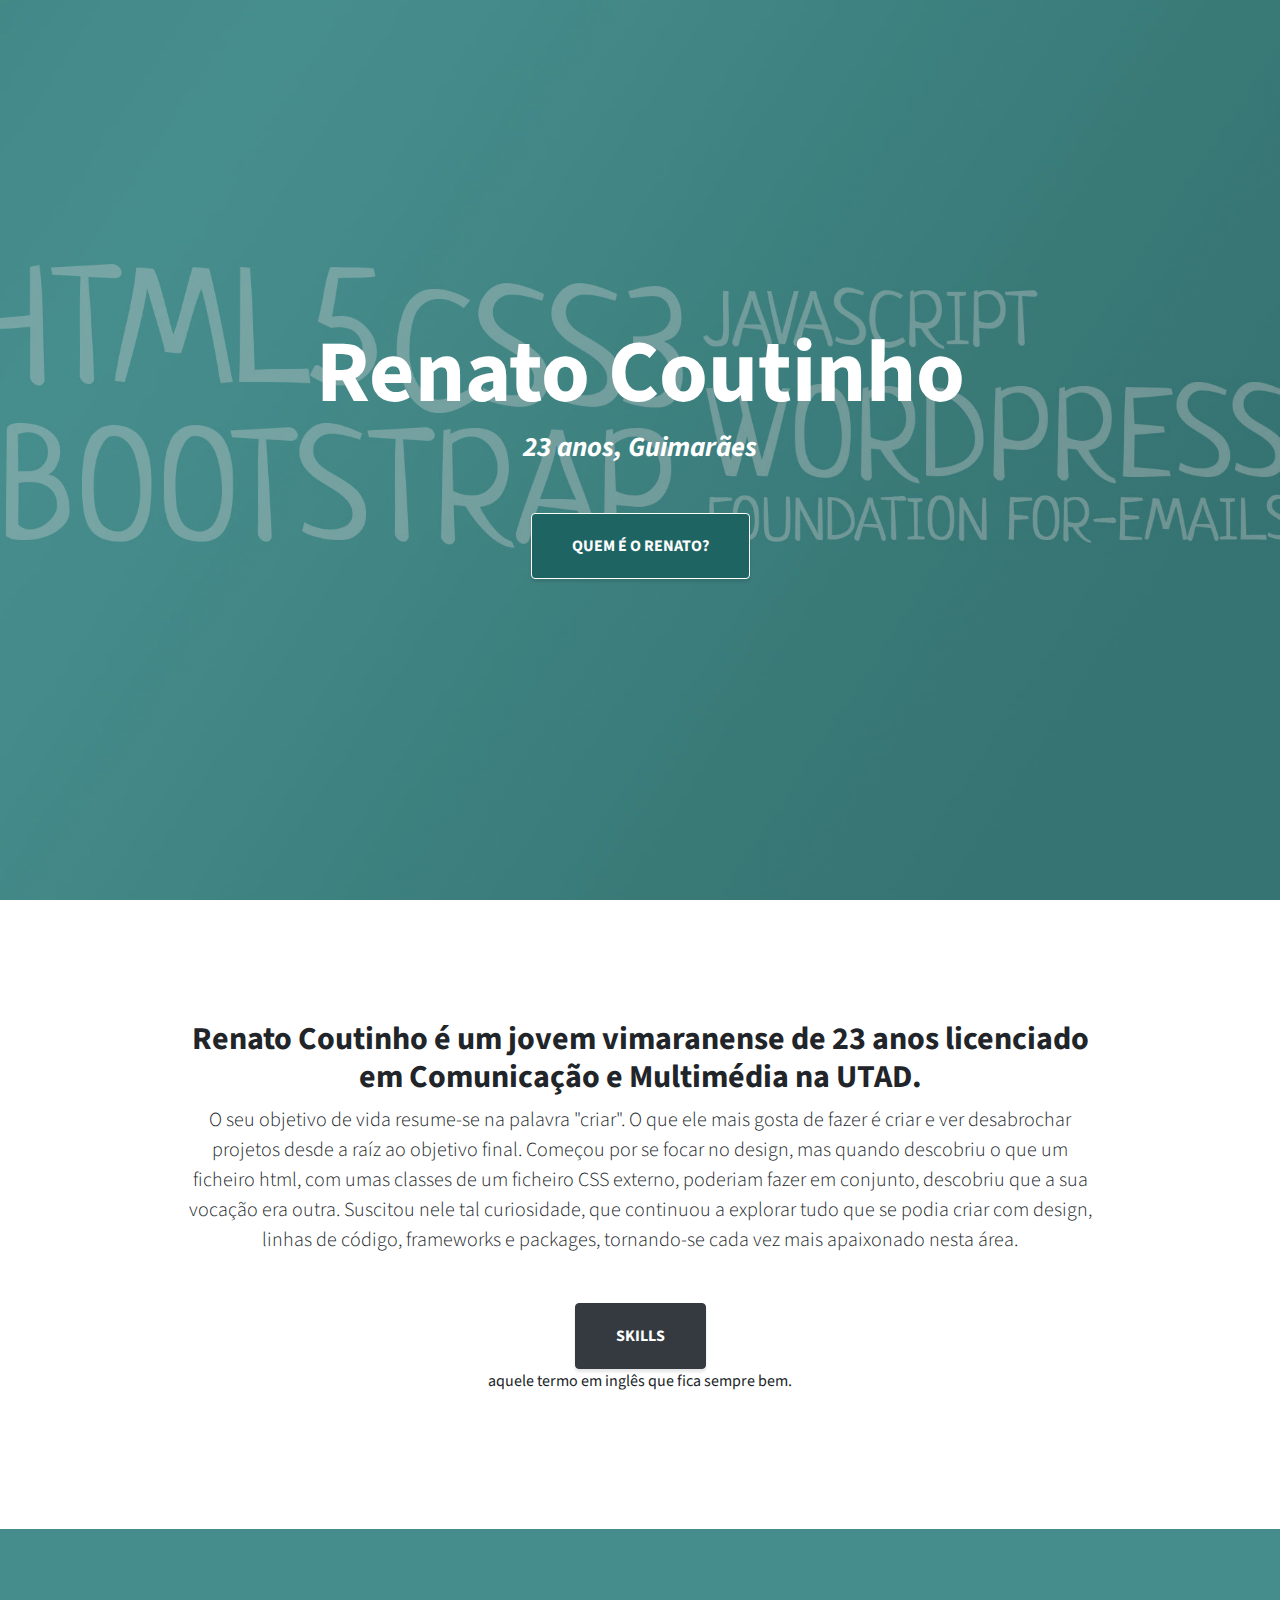
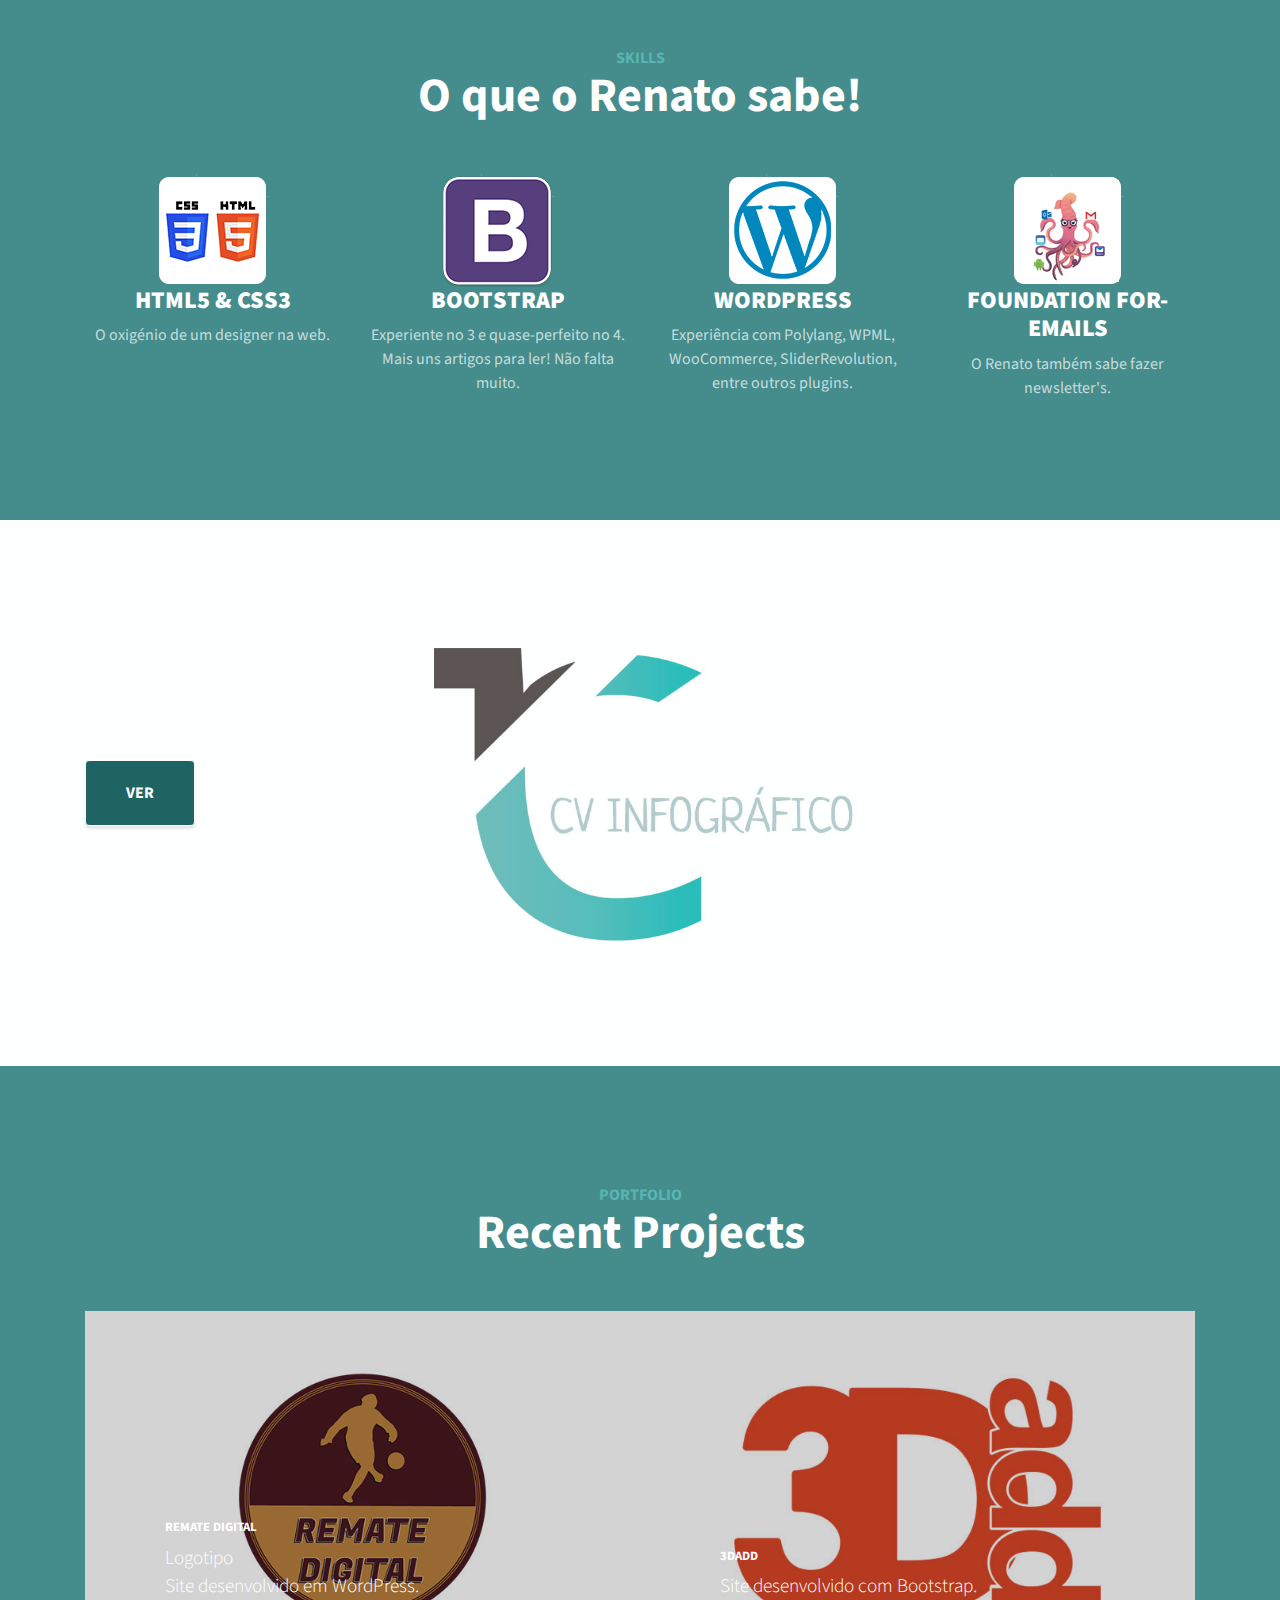
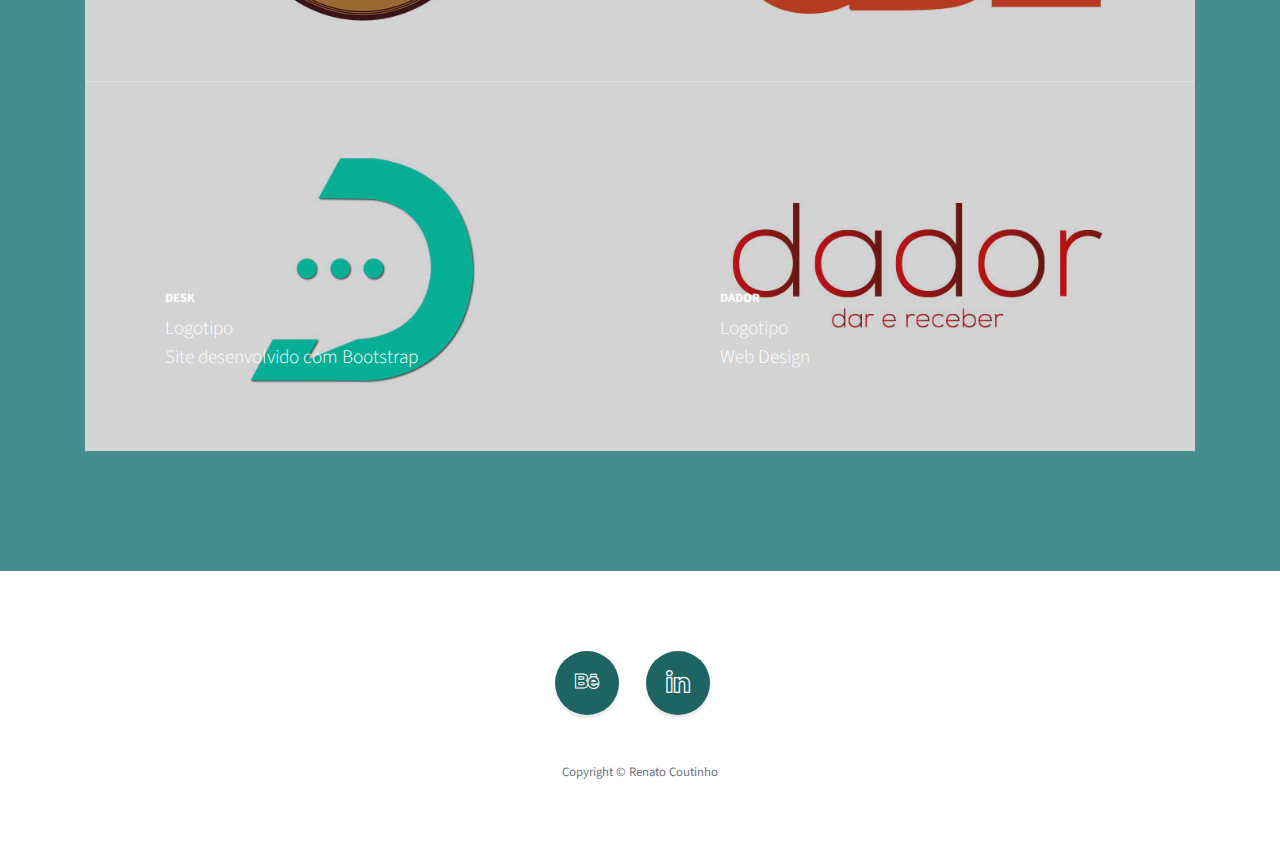
<file: index.html>
<!DOCTYPE html>
<html lang="en">

  <head>

    <meta charset="utf-8">
    <meta name="viewport" content="width=device-width, initial-scale=1, shrink-to-fit=no">
    <meta name="description" content="">
    <meta name="author" content="">

    <link rel="icon" href="img/favicon.png" />

    <title>Renato Coutinho</title>

    <!-- Bootstrap Core CSS -->
    <link href="vendor/bootstrap/css/bootstrap.min.css" rel="stylesheet">

    <!-- Custom Fonts -->
    <link href="vendor/font-awesome/css/font-awesome.min.css" rel="stylesheet" type="text/css">
    <link href="https://fonts.googleapis.com/css?family=Source+Sans+Pro:300,400,700,300italic,400italic,700italic" rel="stylesheet" type="text/css">
    <link href="vendor/simple-line-icons/css/simple-line-icons.css" rel="stylesheet">

    <!-- Custom CSS -->
    <link href="css/stylish-portfolio.css" rel="stylesheet">
    

  </head>

  <body id="page-top">
    <!-- Navigation -->
    

    <!-- Header -->
    <header class="masthead d-flex">
      <div class="container text-center my-auto">
        <h1 class="mb-1">Renato Coutinho</h1>
        <h3 class="mb-5">
          <em>23 anos, Guimarães</em>
        </h3>
        <a class="btn btn-primary btn-xl js-scroll-trigger" href="#about">QUEM É O RENATO?</a>
      </div>
      <div class="overlay"></div>
    </header>

    <!-- About -->
    <section class="content-section about" id="about">
      <div class="container text-center">
        <div class="row">
          <div class="col-lg-10 mx-auto">
            <h2>Renato Coutinho é um jovem vimaranense de 23 anos licenciado em Comunicação e Multimédia na UTAD.</h2>
            <p class="lead mb-5">O seu objetivo de vida resume-se na palavra "criar". O que ele mais gosta de fazer é criar e ver 
              desabrochar projetos desde a raíz ao objetivo final. Começou por se focar no design, mas quando descobriu 
              o que um ficheiro html, com umas classes de um ficheiro CSS externo, poderiam fazer em conjunto, descobriu
              que a sua vocação era outra. Suscitou nele tal curiosidade, que continuou a explorar tudo que se podia criar 
              com design, linhas de código, frameworks e packages, tornando-se cada vez mais apaixonado nesta área.
            </p>
            <a class="btn btn-dark btn-xl js-scroll-trigger" href="#services">SKILLS</a><p>aquele termo em inglês que fica sempre bem.</p>
          </div>
        </div>
      </div>
    </section>

    <!-- Services -->
    <section class="content-section bg-skills text-white text-center" id="services">
      <div class="container">
        <div class="content-section-heading">
          <h3 style="color: #58b5b3" class=" mb-0">SKILLS</h3>
          <h2 class="mb-5">O que o Renato sabe!</h2>
        </div>
        <div class="row">
          <div class="col-lg-3 col-md-6 mb-5 mb-lg-0">
            <span class="mx-auto mb-3">
              <img src="img/htmlcss.png" alt="">
            </span>
            <h4>
              <strong>HTML5 & CSS3</strong>
            </h4>
            <p class="text-faded mb-0">O oxigénio de um designer na web.</p>
          </div>
          <div class="col-lg-3 col-md-6 mb-5 mb-lg-0">
            <span class="mx-auto mb-3">
              <img src="img/bootstrap.png" alt="">
            </span>
            <h4>
              <strong>BOOTSTRAP</strong>
            </h4>
            <p class="text-faded mb-0">Experiente no 3 e quase-perfeito no 4. Mais uns artigos para ler! Não falta muito.</p>
          </div>
          <div class="col-lg-3 col-md-6 mb-5 mb-md-0">
            <span class="mx-auto mb-3">
              <img src="img/wordpress.png" alt="">
            </span>
            <h4>
              <strong>WORDPRESS</strong>
            </h4>
            <p class="text-faded mb-0">Experiência com Polylang, WPML, WooCommerce, SliderRevolution, entre outros plugins.</p>
          </div>
          <div class="col-lg-3 col-md-6">
            <span class="mx-auto mb-3">
              <img src="img/foundation.png" alt="">
            </span>
            <h4>
              <strong>FOUNDATION FOR-EMAILS</strong>
            </h4>
            <p class="text-faded mb-0">O Renato também sabe fazer newsletter's.</p>
          </div>
        </div>
      </div>
    </section>

    <!-- Callout -->
    <section class="callout">
      <div class="container text-left">
        <a class="btn btn-primary btn-xl" href="home.html">VER</a>
      </div>
    </section>

    <!-- Portfolio -->
    <section class="content-section bg-portfolio" id="portfolio">
      <div class="container">
        <div class="content-section-heading text-center">
          <h3 style="color: #58b5b3" class="mb-0">Portfolio</h3>
          <h2 style="color: white" class="mb-5">Recent Projects</h2>
        </div>
        <div class="row no-gutters">
          <div class="col-lg-6">
            <a class="portfolio-item" href="http://rematedigital.pt">
              <span class="caption">
                <span class="caption-content">
                  <h2>Remate Digital</h2>
                  <p class="mb-0">Logotipo<br>Site desenvolvido em WordPress.</p>
                </span>
              </span>
              <img class="img-fluid" src="img/portfolio-1.jpg" alt="">
            </a>
          </div>
          <div class="col-lg-6">
            <a class="portfolio-item" href="http://3dadd.pt">
              <span class="caption">
                <span class="caption-content">
                  <h2>3Dadd</h2>
                  <p class="mb-0">Site desenvolvido com Bootstrap.</p>
                </span>
              </span>
              <img class="img-fluid" src="img/portfolio-2.jpg" alt="">
            </a>
          </div>
          <div class="col-lg-6">
            <a class="portfolio-item" href="https://www.behance.net/gallery/60011295/DESK">
              <span class="caption">
                <span class="caption-content">
                  <h2>DESK</h2>
                  <p class="mb-0">Logotipo<br>Site desenvolvido com Bootstrap</p>
                </span>
              </span>
              <img class="img-fluid" src="img/portfolio-3.jpg" alt="">
            </a>
          </div>
          <div class="col-lg-6">
            <a class="portfolio-item" href="https://www.behance.net/gallery/59855575/dador">
              <span class="caption">
                <span class="caption-content">
                  <h2>dador</h2>
                  <p class="mb-0">Logotipo<br>Web Design</p>
                </span>
              </span>
              <img class="img-fluid" src="img/portfolio-4.jpg" alt="">
            </a>
          </div>
        </div>
      </div>
    </section>


    <!-- Footer -->
    <footer class="footer text-center">
      <div class="container">
        <ul class="list-inline mb-5">
          <li class="list-inline-item">
            <a class="social-link rounded-circle text-white mr-3" href="https://www.behance.net/renatocoutinho">
              <i class="icon-social-behance"></i>
            </a>
          </li>
          <li class="list-inline-item">
            <a class="social-link rounded-circle text-white mr-3" href="https://www.linkedin.com/in/r-coutinho/">
              <i class="icon-social-linkedin"></i>
            </a>
          </li>
        </ul>
        <p class="text-muted small mb-0">Copyright &copy; Renato Coutinho</p>
      </div>
    </footer>

    <!-- Scroll to Top Button-->
    <a class="scroll-to-top rounded js-scroll-trigger" href="#page-top">
      <i class="fa fa-angle-up"></i>
    </a>

    <!-- Bootstrap core JavaScript -->
    <script src="vendor/jquery/jquery.min.js"></script>
    <script src="vendor/bootstrap/js/bootstrap.bundle.min.js"></script>

    <!-- Plugin JavaScript -->
    <script src="vendor/jquery-easing/jquery.easing.min.js"></script>

    <!-- Custom scripts for this template -->
    <script src="js/stylish-portfolio.min.js"></script>

  </body>

</html>
</file>
<file: vendor/simple-line-icons/css/simple-line-icons.css>
@font-face {
  font-family: 'simple-line-icons';
  src: url('../fonts/Simple-Line-Icons.eot?v=2.4.0');
  src: url('../fonts/Simple-Line-Icons.eot?v=2.4.0#iefix') format('embedded-opentype'), url('../fonts/Simple-Line-Icons.woff2?v=2.4.0') format('woff2'), url('../fonts/Simple-Line-Icons.ttf?v=2.4.0') format('truetype'), url('../fonts/Simple-Line-Icons.woff?v=2.4.0') format('woff'), url('../fonts/Simple-Line-Icons.svg?v=2.4.0#simple-line-icons') format('svg');
  font-weight: normal;
  font-style: normal;
}
/*
 Use the following CSS code if you want to have a class per icon.
 Instead of a list of all class selectors, you can use the generic [class*="icon-"] selector, but it's slower:
*/
.icon-user,
.icon-people,
.icon-user-female,
.icon-user-follow,
.icon-user-following,
.icon-user-unfollow,
.icon-login,
.icon-logout,
.icon-emotsmile,
.icon-phone,
.icon-call-end,
.icon-call-in,
.icon-call-out,
.icon-map,
.icon-location-pin,
.icon-direction,
.icon-directions,
.icon-compass,
.icon-layers,
.icon-menu,
.icon-list,
.icon-options-vertical,
.icon-options,
.icon-arrow-down,
.icon-arrow-left,
.icon-arrow-right,
.icon-arrow-up,
.icon-arrow-up-circle,
.icon-arrow-left-circle,
.icon-arrow-right-circle,
.icon-arrow-down-circle,
.icon-check,
.icon-clock,
.icon-plus,
.icon-minus,
.icon-close,
.icon-event,
.icon-exclamation,
.icon-organization,
.icon-trophy,
.icon-screen-smartphone,
.icon-screen-desktop,
.icon-plane,
.icon-notebook,
.icon-mustache,
.icon-mouse,
.icon-magnet,
.icon-energy,
.icon-disc,
.icon-cursor,
.icon-cursor-move,
.icon-crop,
.icon-chemistry,
.icon-speedometer,
.icon-shield,
.icon-screen-tablet,
.icon-magic-wand,
.icon-hourglass,
.icon-graduation,
.icon-ghost,
.icon-game-controller,
.icon-fire,
.icon-eyeglass,
.icon-envelope-open,
.icon-envelope-letter,
.icon-bell,
.icon-badge,
.icon-anchor,
.icon-wallet,
.icon-vector,
.icon-speech,
.icon-puzzle,
.icon-printer,
.icon-present,
.icon-playlist,
.icon-pin,
.icon-picture,
.icon-handbag,
.icon-globe-alt,
.icon-globe,
.icon-folder-alt,
.icon-folder,
.icon-film,
.icon-feed,
.icon-drop,
.icon-drawer,
.icon-docs,
.icon-doc,
.icon-diamond,
.icon-cup,
.icon-calculator,
.icon-bubbles,
.icon-briefcase,
.icon-book-open,
.icon-basket-loaded,
.icon-basket,
.icon-bag,
.icon-action-undo,
.icon-action-redo,
.icon-wrench,
.icon-umbrella,
.icon-trash,
.icon-tag,
.icon-support,
.icon-frame,
.icon-size-fullscreen,
.icon-size-actual,
.icon-shuffle,
.icon-share-alt,
.icon-share,
.icon-rocket,
.icon-question,
.icon-pie-chart,
.icon-pencil,
.icon-note,
.icon-loop,
.icon-home,
.icon-grid,
.icon-graph,
.icon-microphone,
.icon-music-tone-alt,
.icon-music-tone,
.icon-earphones-alt,
.icon-earphones,
.icon-equalizer,
.icon-like,
.icon-dislike,
.icon-control-start,
.icon-control-rewind,
.icon-control-play,
.icon-control-pause,
.icon-control-forward,
.icon-control-end,
.icon-volume-1,
.icon-volume-2,
.icon-volume-off,
.icon-calendar,
.icon-bulb,
.icon-chart,
.icon-ban,
.icon-bubble,
.icon-camrecorder,
.icon-camera,
.icon-cloud-download,
.icon-cloud-upload,
.icon-envelope,
.icon-eye,
.icon-flag,
.icon-heart,
.icon-info,
.icon-key,
.icon-link,
.icon-lock,
.icon-lock-open,
.icon-magnifier,
.icon-magnifier-add,
.icon-magnifier-remove,
.icon-paper-clip,
.icon-paper-plane,
.icon-power,
.icon-refresh,
.icon-reload,
.icon-settings,
.icon-star,
.icon-symbol-female,
.icon-symbol-male,
.icon-target,
.icon-credit-card,
.icon-paypal,
.icon-social-tumblr,
.icon-social-twitter,
.icon-social-facebook,
.icon-social-instagram,
.icon-social-linkedin,
.icon-social-pinterest,
.icon-social-github,
.icon-social-google,
.icon-social-reddit,
.icon-social-skype,
.icon-social-dribbble,
.icon-social-behance,
.icon-social-foursqare,
.icon-social-soundcloud,
.icon-social-spotify,
.icon-social-stumbleupon,
.icon-social-youtube,
.icon-social-dropbox,
.icon-social-vkontakte,
.icon-social-steam {
  font-family: 'simple-line-icons';
  speak: none;
  font-style: normal;
  font-weight: normal;
  font-variant: normal;
  text-transform: none;
  line-height: 1;
  /* Better Font Rendering =========== */
  -webkit-font-smoothing: antialiased;
  -moz-osx-font-smoothing: grayscale;
}
.icon-user:before {
  content: "\e005";
}
.icon-people:before {
  content: "\e001";
}
.icon-user-female:before {
  content: "\e000";
}
.icon-user-follow:before {
  content: "\e002";
}
.icon-user-following:before {
  content: "\e003";
}
.icon-user-unfollow:before {
  content: "\e004";
}
.icon-login:before {
  content: "\e066";
}
.icon-logout:before {
  content: "\e065";
}
.icon-emotsmile:before {
  content: "\e021";
}
.icon-phone:before {
  content: "\e600";
}
.icon-call-end:before {
  content: "\e048";
}
.icon-call-in:before {
  content: "\e047";
}
.icon-call-out:before {
  content: "\e046";
}
.icon-map:before {
  content: "\e033";
}
.icon-location-pin:before {
  content: "\e096";
}
.icon-direction:before {
  content: "\e042";
}
.icon-directions:before {
  content: "\e041";
}
.icon-compass:before {
  content: "\e045";
}
.icon-layers:before {
  content: "\e034";
}
.icon-menu:before {
  content: "\e601";
}
.icon-list:before {
  content: "\e067";
}
.icon-options-vertical:before {
  content: "\e602";
}
.icon-options:before {
  content: "\e603";
}
.icon-arrow-down:before {
  content: "\e604";
}
.icon-arrow-left:before {
  content: "\e605";
}
.icon-arrow-right:before {
  content: "\e606";
}
.icon-arrow-up:before {
  content: "\e607";
}
.icon-arrow-up-circle:before {
  content: "\e078";
}
.icon-arrow-left-circle:before {
  content: "\e07a";
}
.icon-arrow-right-circle:before {
  content: "\e079";
}
.icon-arrow-down-circle:before {
  content: "\e07b";
}
.icon-check:before {
  content: "\e080";
}
.icon-clock:before {
  content: "\e081";
}
.icon-plus:before {
  content: "\e095";
}
.icon-minus:before {
  content: "\e615";
}
.icon-close:before {
  content: "\e082";
}
.icon-event:before {
  content: "\e619";
}
.icon-exclamation:before {
  content: "\e617";
}
.icon-organization:before {
  content: "\e616";
}
.icon-trophy:before {
  content: "\e006";
}
.icon-screen-smartphone:before {
  content: "\e010";
}
.icon-screen-desktop:before {
  content: "\e011";
}
.icon-plane:before {
  content: "\e012";
}
.icon-notebook:before {
  content: "\e013";
}
.icon-mustache:before {
  content: "\e014";
}
.icon-mouse:before {
  content: "\e015";
}
.icon-magnet:before {
  content: "\e016";
}
.icon-energy:before {
  content: "\e020";
}
.icon-disc:before {
  content: "\e022";
}
.icon-cursor:before {
  content: "\e06e";
}
.icon-cursor-move:before {
  content: "\e023";
}
.icon-crop:before {
  content: "\e024";
}
.icon-chemistry:before {
  content: "\e026";
}
.icon-speedometer:before {
  content: "\e007";
}
.icon-shield:before {
  content: "\e00e";
}
.icon-screen-tablet:before {
  content: "\e00f";
}
.icon-magic-wand:before {
  content: "\e017";
}
.icon-hourglass:before {
  content: "\e018";
}
.icon-graduation:before {
  content: "\e019";
}
.icon-ghost:before {
  content: "\e01a";
}
.icon-game-controller:before {
  content: "\e01b";
}
.icon-fire:before {
  content: "\e01c";
}
.icon-eyeglass:before {
  content: "\e01d";
}
.icon-envelope-open:before {
  content: "\e01e";
}
.icon-envelope-letter:before {
  content: "\e01f";
}
.icon-bell:before {
  content: "\e027";
}
.icon-badge:before {
  content: "\e028";
}
.icon-anchor:before {
  content: "\e029";
}
.icon-wallet:before {
  content: "\e02a";
}
.icon-vector:before {
  content: "\e02b";
}
.icon-speech:before {
  content: "\e02c";
}
.icon-puzzle:before {
  content: "\e02d";
}
.icon-printer:before {
  content: "\e02e";
}
.icon-present:before {
  content: "\e02f";
}
.icon-playlist:before {
  content: "\e030";
}
.icon-pin:before {
  content: "\e031";
}
.icon-picture:before {
  content: "\e032";
}
.icon-handbag:before {
  content: "\e035";
}
.icon-globe-alt:before {
  content: "\e036";
}
.icon-globe:before {
  content: "\e037";
}
.icon-folder-alt:before {
  content: "\e039";
}
.icon-folder:before {
  content: "\e089";
}
.icon-film:before {
  content: "\e03a";
}
.icon-feed:before {
  content: "\e03b";
}
.icon-drop:before {
  content: "\e03e";
}
.icon-drawer:before {
  content: "\e03f";
}
.icon-docs:before {
  content: "\e040";
}
.icon-doc:before {
  content: "\e085";
}
.icon-diamond:before {
  content: "\e043";
}
.icon-cup:before {
  content: "\e044";
}
.icon-calculator:before {
  content: "\e049";
}
.icon-bubbles:before {
  content: "\e04a";
}
.icon-briefcase:before {
  content: "\e04b";
}
.icon-book-open:before {
  content: "\e04c";
}
.icon-basket-loaded:before {
  content: "\e04d";
}
.icon-basket:before {
  content: "\e04e";
}
.icon-bag:before {
  content: "\e04f";
}
.icon-action-undo:before {
  content: "\e050";
}
.icon-action-redo:before {
  content: "\e051";
}
.icon-wrench:before {
  content: "\e052";
}
.icon-umbrella:before {
  content: "\e053";
}
.icon-trash:before {
  content: "\e054";
}
.icon-tag:before {
  content: "\e055";
}
.icon-support:before {
  content: "\e056";
}
.icon-frame:before {
  content: "\e038";
}
.icon-size-fullscreen:before {
  content: "\e057";
}
.icon-size-actual:before {
  content: "\e058";
}
.icon-shuffle:before {
  content: "\e059";
}
.icon-share-alt:before {
  content: "\e05a";
}
.icon-share:before {
  content: "\e05b";
}
.icon-rocket:before {
  content: "\e05c";
}
.icon-question:before {
  content: "\e05d";
}
.icon-pie-chart:before {
  content: "\e05e";
}
.icon-pencil:before {
  content: "\e05f";
}
.icon-note:before {
  content: "\e060";
}
.icon-loop:before {
  content: "\e064";
}
.icon-home:before {
  content: "\e069";
}
.icon-grid:before {
  content: "\e06a";
}
.icon-graph:before {
  content: "\e06b";
}
.icon-microphone:before {
  content: "\e063";
}
.icon-music-tone-alt:before {
  content: "\e061";
}
.icon-music-tone:before {
  content: "\e062";
}
.icon-earphones-alt:before {
  content: "\e03c";
}
.icon-earphones:before {
  content: "\e03d";
}
.icon-equalizer:before {
  content: "\e06c";
}
.icon-like:before {
  content: "\e068";
}
.icon-dislike:before {
  content: "\e06d";
}
.icon-control-start:before {
  content: "\e06f";
}
.icon-control-rewind:before {
  content: "\e070";
}
.icon-control-play:before {
  content: "\e071";
}
.icon-control-pause:before {
  content: "\e072";
}
.icon-control-forward:before {
  content: "\e073";
}
.icon-control-end:before {
  content: "\e074";
}
.icon-volume-1:before {
  content: "\e09f";
}
.icon-volume-2:before {
  content: "\e0a0";
}
.icon-volume-off:before {
  content: "\e0a1";
}
.icon-calendar:before {
  content: "\e075";
}
.icon-bulb:before {
  content: "\e076";
}
.icon-chart:before {
  content: "\e077";
}
.icon-ban:before {
  content: "\e07c";
}
.icon-bubble:before {
  content: "\e07d";
}
.icon-camrecorder:before {
  content: "\e07e";
}
.icon-camera:before {
  content: "\e07f";
}
.icon-cloud-download:before {
  content: "\e083";
}
.icon-cloud-upload:before {
  content: "\e084";
}
.icon-envelope:before {
  content: "\e086";
}
.icon-eye:before {
  content: "\e087";
}
.icon-flag:before {
  content: "\e088";
}
.icon-heart:before {
  content: "\e08a";
}
.icon-info:before {
  content: "\e08b";
}
.icon-key:before {
  content: "\e08c";
}
.icon-link:before {
  content: "\e08d";
}
.icon-lock:before {
  content: "\e08e";
}
.icon-lock-open:before {
  content: "\e08f";
}
.icon-magnifier:before {
  content: "\e090";
}
.icon-magnifier-add:before {
  content: "\e091";
}
.icon-magnifier-remove:before {
  content: "\e092";
}
.icon-paper-clip:before {
  content: "\e093";
}
.icon-paper-plane:before {
  content: "\e094";
}
.icon-power:before {
  content: "\e097";
}
.icon-refresh:before {
  content: "\e098";
}
.icon-reload:before {
  content: "\e099";
}
.icon-settings:before {
  content: "\e09a";
}
.icon-star:before {
  content: "\e09b";
}
.icon-symbol-female:before {
  content: "\e09c";
}
.icon-symbol-male:before {
  content: "\e09d";
}
.icon-target:before {
  content: "\e09e";
}
.icon-credit-card:before {
  content: "\e025";
}
.icon-paypal:before {
  content: "\e608";
}
.icon-social-tumblr:before {
  content: "\e00a";
}
.icon-social-twitter:before {
  content: "\e009";
}
.icon-social-facebook:before {
  content: "\e00b";
}
.icon-social-instagram:before {
  content: "\e609";
}
.icon-social-linkedin:before {
  content: "\e60a";
}
.icon-social-pinterest:before {
  content: "\e60b";
}
.icon-social-github:before {
  content: "\e60c";
}
.icon-social-google:before {
  content: "\e60d";
}
.icon-social-reddit:before {
  content: "\e60e";
}
.icon-social-skype:before {
  content: "\e60f";
}
.icon-social-dribbble:before {
  content: "\e00d";
}
.icon-social-behance:before {
  content: "\e610";
}
.icon-social-foursqare:before {
  content: "\e611";
}
.icon-social-soundcloud:before {
  content: "\e612";
}
.icon-social-spotify:before {
  content: "\e613";
}
.icon-social-stumbleupon:before {
  content: "\e614";
}
.icon-social-youtube:before {
  content: "\e008";
}
.icon-social-dropbox:before {
  content: "\e00c";
}
.icon-social-vkontakte:before {
  content: "\e618";
}
.icon-social-steam:before {
  content: "\e620";
}
</file>
<file: css/stylish-portfolio.css>
body,
html {
  width: 100%;
  height: 100%;
}

body {
  font-family: 'Source Sans Pro';
}

.btn-xl {
  padding: 1.25rem 2.5rem;
}

.content-section {
  padding-top: 7.5rem;
  padding-bottom: 7.5rem;
}

.content-section-heading h2 {
  font-size: 3rem;
}

.content-section-heading h3 {
  font-size: 1rem;
  text-transform: uppercase;
}

h1,
h2,
h3,
h4,
h5,
h6 {
  font-weight: 700;
}

.text-faded {
  color: rgba(255, 255, 255, 0.7);
}

/* Map */
.map {
  height: 30rem;
}

@media (max-width: 992px) {
  .map {
    height: 75%;
  }
}

.map iframe {
  pointer-events: none;
}

.scroll-to-top {
  position: fixed;
  right: 15px;
  bottom: 15px;
  display: none;
  width: 50px;
  height: 50px;
  text-align: center;
  color: white;
  background: rgba(52, 58, 64, 0.5);
  line-height: 45px;
}

.scroll-to-top:focus, .scroll-to-top:hover {
  color: white;
}

.scroll-to-top:hover {
  background: #343a40;
}

.scroll-to-top i {
  font-weight: 800;
}

.masthead {
  min-height: 30rem;
  position: relative;
  display: table;
  width: 100%;
  height: auto;
  padding-top: 8rem;
  padding-bottom: 8rem;
  background: linear-gradient(90deg, rgba(255, 255, 255, 0.1) 0%, rgba(255, 255, 255, 0.1) 100%), url("../img/bg-masthead.jpg");
  background-position: center center;
  background-repeat: no-repeat;
  background-size: cover;
}

.masthead h1 {
  font-size: 4rem;
  margin: 0;
  padding: 0;
  color:white;
}

.masthead h3{
  color: white;
}

.bg-skills{
  background-color: #458d8c;
}

.bg-portfolio{
  background-color: #458d8c;
}

@media (min-width: 992px) {
  .masthead {
    height: 100vh;
  }
  .masthead h1 {
    font-size: 5.5rem;
  }
}
 .about{
   background-color: white;
 }
/* Side Menu */
#sidebar-wrapper {
  position: fixed;
  z-index: 2;
  right: 0;
  width: 250px;
  height: 100%;
  -webkit-transition: all 0.4s ease 0s;
  -moz-transition: all 0.4s ease 0s;
  -ms-transition: all 0.4s ease 0s;
  -o-transition: all 0.4s ease 0s;
  transition: all 0.4s ease 0s;
  transform: translateX(250px);
  background: #1D809F;
  border-left: 1px solid rgba(255, 255, 255, 0.1);
}

.sidebar-nav {
  position: absolute;
  top: 0;
  width: 250px;
  margin: 0;
  padding: 0;
  list-style: none;
}

.sidebar-nav li.sidebar-nav-item a {
  display: block;
  text-decoration: none;
  color: #fff;
  padding: 15px;
}

.sidebar-nav li a:hover {
  text-decoration: none;
  color: #fff;
  background: rgba(255, 255, 255, 0.2);
}

.sidebar-nav li a:active,
.sidebar-nav li a:focus {
  text-decoration: none;
}

.sidebar-nav > .sidebar-brand {
  font-size: 1.2rem;
  background: rgba(52, 58, 64, 0.1);
  height: 80px;
  line-height: 50px;
  padding-top: 15px;
  padding-bottom: 15px;
  padding-left: 15px;
}

.sidebar-nav > .sidebar-brand a {
  color: #fff;
}

.sidebar-nav > .sidebar-brand a:hover {
  color: #fff;
  background: none;
}

#sidebar-wrapper.active {
  right: 250px;
  width: 250px;
  -webkit-transition: all 0.4s ease 0s;
  -moz-transition: all 0.4s ease 0s;
  -ms-transition: all 0.4s ease 0s;
  -o-transition: all 0.4s ease 0s;
  transition: all 0.4s ease 0s;
}

.menu-toggle {
  position: fixed;
  right: 15px;
  top: 15px;
  width: 50px;
  height: 50px;
  text-align: center;
  color: #fff;
  background: rgba(52, 58, 64, 0.5);
  line-height: 50px;
  z-index: 999;
}

.menu-toggle:focus, .menu-toggle:hover {
  color: #fff;
}

.menu-toggle:hover {
  background: #343a40;
}

.service-icon {
  background-color: #fff;
  color: #1D809F;
  height: 7rem;
  width: 7rem;
  display: block;
  line-height: 7.5rem;
  font-size: 2.25rem;
  box-shadow: 0 3px 3px 0 rgba(0, 0, 0, 0.1);
}

.callout {
  padding: 15rem 0;
  background: linear-gradient(90deg, rgba(255, 255, 255, 0.1) 0%, rgba(255, 255, 255, 0.1) 100%), url("../img/bg-callout.jpg");
  background-position: center center;
  background-repeat: no-repeat;
  background-size: cover;
}

.callout h2 {
  font-size: 3.5rem;
  font-weight: 700;
  display: block;
  max-width: 30rem;
}

.portfolio-item {
  display: block;
  position: relative;
  overflow: hidden;
  max-width: 530px;
  margin: auto auto 1rem;
}

.portfolio-item .caption {
  display: flex;
  height: 100%;
  width: 100%;
  background-color: rgba(33, 37, 41, 0.2);
  position: absolute;
  top: 0;
  bottom: 0;
  z-index: 1;
}

.portfolio-item .caption .caption-content {
  color: #fff;
  margin: auto 2rem 2rem;
}

.portfolio-item .caption .caption-content h2 {
  font-size: 0.8rem;
  text-transform: uppercase;
}

.portfolio-item .caption .caption-content p {
  font-weight: 300;
  font-size: 1.2rem;
}

@media (min-width: 992px) {
  .portfolio-item {
    max-width: none;
    margin: 0;
  }
  .portfolio-item .caption {
    -webkit-transition: -webkit-clip-path 0.25s ease-out, background-color 0.7s;
    -webkit-clip-path: inset(0px);
    clip-path: inset(0px);
  }
  .portfolio-item .caption .caption-content {
    transition: opacity 0.25s;
    margin-left: 5rem;
    margin-right: 5rem;
    margin-bottom: 5rem;
  }
  .portfolio-item img {
    -webkit-transition: -webkit-clip-path 0.25s ease-out;
    -webkit-clip-path: inset(-1px);
    clip-path: inset(-1px);
  }
  .portfolio-item:hover img {
    -webkit-clip-path: inset(2rem);
    clip-path: inset(2rem);
  }
  .portfolio-item:hover .caption {
    background-color: rgba(29, 128, 159, 0.9);
    -webkit-clip-path: inset(2rem);
    clip-path: inset(2rem);
  }
}

footer.footer {
  padding-top: 5rem;
  padding-bottom: 5rem;
}

footer.footer .social-link {
  display: block;
  height: 4rem;
  width: 4rem;
  line-height: 4.3rem;
  font-size: 1.5rem;
  background-color: #1e6463;
  transition: background-color 0.15s ease-in-out;
  box-shadow: 0 3px 3px 0 rgba(0, 0, 0, 0.1);
}

footer.footer .social-link:hover {
  background-color: #155d74;
  text-decoration: none;
}

a {
  color: #1D809F;
}

a:hover, a:focus, a:active {
  color: #155d74;
}

.btn-primary {
  background-color: #1e6463 !important;
  border-color: white !important;
  color: white !important;
}

.btn-primary:hover, .btn-primary:focus, .btn-primary:active {
  background-color: #58b5b3 !important;
  border-color: white !important;
}

.btn-secondary {
  background-color: #ecb807 !important;
  border-color: #ecb807 !important;
  color: #fff !important;
}

.btn-secondary:hover, .btn-secondary:focus, .btn-secondary:active {
  background-color: #ba9106 !important;
  border-color: #ba9106 !important;
}

.btn-dark {
  color: #fff !important;
}

.btn {
  box-shadow: 0px 3px 3px 0px rgba(0, 0, 0, 0.1);
  font-weight: 700;
}

.bg-primary {
  background-color: #1D809F !important;
}

.text-primary {
  color: #1D809F !important;
}

.text-secondary {
  color: #ecb807 !important;
}
</file>
